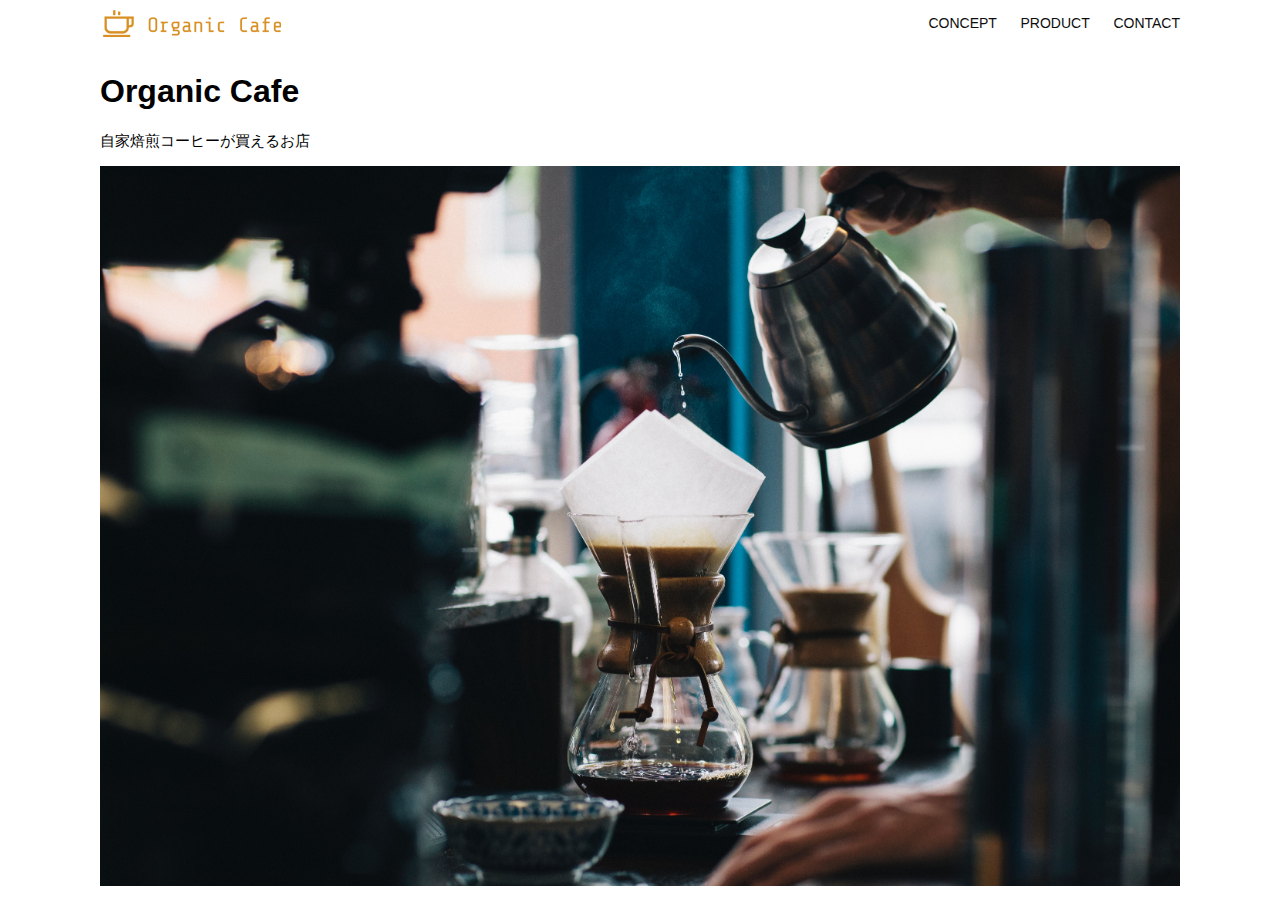
<file: kadai_013/index.html>
<!DOCTYPE html>
<html>
  <head>
    <title>Organic Cafe</title>
    <meta charset="UTF-8" />
    <meta name="description" content="自家焙煎のコーヒーがお家で楽しめるOrganic Cafe"/>
    <meta name="viewport" content="width=device-width, initial-scale=1.0" />
    <link rel="stylesheet" href="style.css" />
  </head>
  <body>
    <!-- ヘッダー -->
    <header>
      <!-- ロゴ -->
      <a href="index.html" id="logo"><img src="images/logo.png" alt="トップページに戻る"/></a>

      <!-- PC用ナビゲーション -->
      <nav id="nav-pc">
        <a href="index.html#concept">CONCEPT</a>
        <a href="index.html#product">PRODUCT</a>
        <a href="index.html#contact">CONTACT</a>
      </nav>

      <img id="menu-sp" src="images/button-menu.png" alt="ナビゲーションを開く" onclick="document.getElementById('nav-sp').style.display = 'block'">

      <nav id="nav-sp">
        <ul>
          <li>
          <img id="close" src="images/button-close.png" alt="ナビゲーションを閉じる" onclick="document.getElementById('nav-sp').style.display = 'none'">
          </li>
          <li>
            <a id="logo-sp" href="index.html" onclick="document.getElementById('nav-sp').style.display = 'none'">
              <img src="images/logo-sp.png" alt="トップページに戻る">
            </a>
          </li>
          <li>
            <a class="menu" href="index.html#concept" onclick="document.getElementById('nav-sp').style.display = 'none'">CONCEPT</a>
          </li>
          <li>
            <a class="menu" href="index.html#product" onclick="document.getElementById('nav-sp').style.display = 'none'">PRODUCT</a>
          </li>
          <li>
            <a class="menu" href="index.html#contact" onclick="document.getElementById('nav-sp').style.display = 'none'">CONTACT</a>
          </li>
      </nav>


    </header>

    <main>
      <article>
        <!-- メインビジュアル -->
        <section id="main-visual">
          <div id="main-message">
            <h1>Organic Cafe</h1>
            <p>自家焙煎コーヒーが買えるお店</p>
          </div>
          <img src="images/main-image.jpg" alt="コーヒーをハンドドリップで淹れる画像"/>
        </section>
      </article>
    </main>
  </body>
</html>
</file>
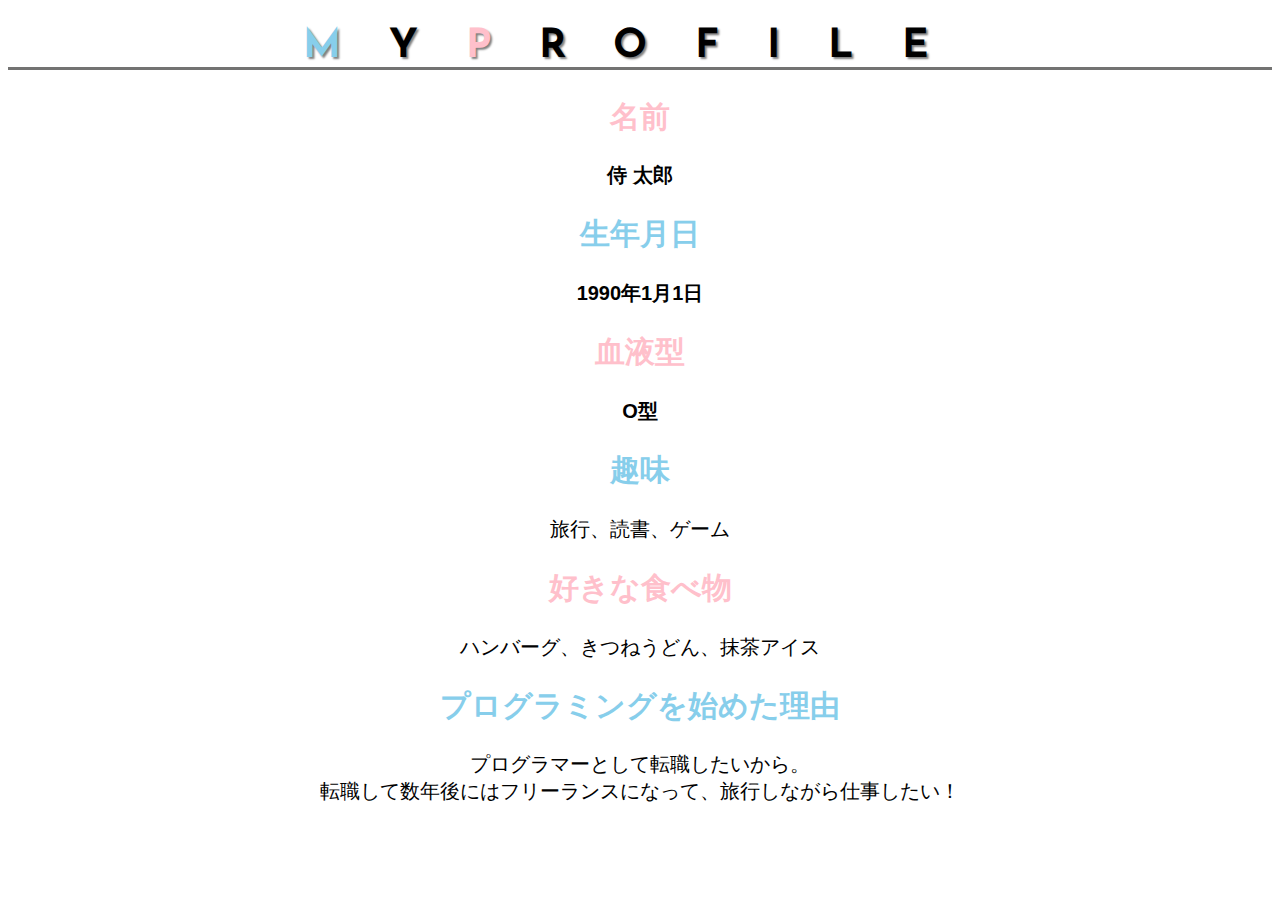
<file: kadai_015/kadai_015.html>
<!DOCTYPE html>
<html>
  <head>
    <title>15章課題</title>
    <meta charset="UTF-8">
    <meta name="description" content="このページは15章の課題です">
    <link rel="stylesheet" href="style.css">
    <link rel="preconnect" href="https://fonts.googleapis.com">
    <link rel="preconnect" href="https://fonts.gstatic.com" crossorigin>
    <link href="https://fonts.googleapis.com/css2?family=Josefin+Sans:ital,wght@0,100..700;1,100..700&family=Noto+Sans+JP&family=Roboto:ital,wght@0,100;0,300;0,400;0,500;0,700;0,900;1,100;1,300;1,400;1,500;1,700;1,900&display=swap" rel="stylesheet">
  </head>
  <body>
    <h1 class="google-fonts"><span class="blue">M</span>Y<span class="pink">P</span>ROFILE</h1>
    <div id="basic">
      <h2 class="pink">名前</h2>
      <p>侍 太郎</p>
      <h2 class="blue">生年月日</h2>
      <p>1990年1月1日</p>
      <h2 class="pink">血液型</h2>
      <p>O型</p>
    </div>
    <h2 class="blue">趣味</h2>
    <p>旅行、読書、ゲーム</p>
    <h2 class="pink">好きな食べ物</h2>
    <p>ハンバーグ、きつねうどん、抹茶アイス</p>
    <h2 class="blue">プログラミングを始めた理由</h2>
    <p>プログラマーとして転職したいから。<br>転職して数年後にはフリーランスになって、旅行しながら仕事したい！</p>
  </body>
</html>
</file>
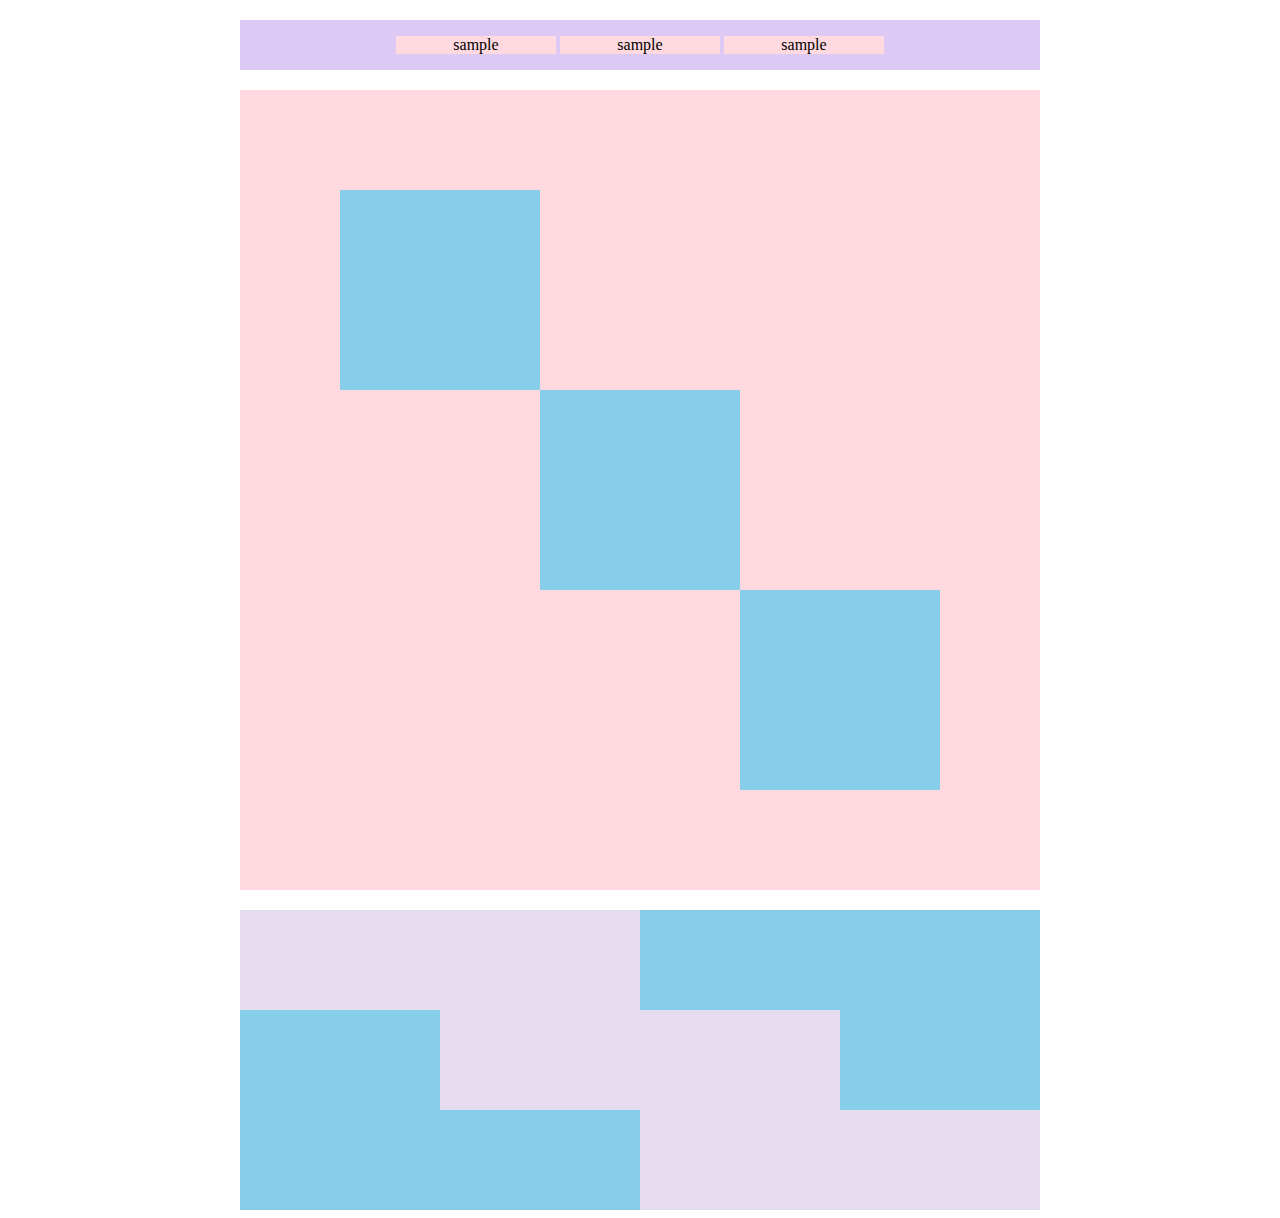
<file: kadai_018/kadai_018.html>
<!DOCTYPE html>
<html>
<head>
  <meta charset="UTF-8">
  <link rel="stylesheet" href="style.css">
  <meta name="description" content="このページは18章の課題です。">
  <title>18章課題</title>
</head>
<body>
  <div id="top">
    <p class="top-child">sample</p>
    <p class="top-child">sample</p>
    <p class="top-child">sample</p>
  </div>
  <div id="middle">
    <div id="middle-child01"></div>
    <div id="middle-child02"></div>
    <div id="middle-child03"></div>
  </div>
  <div id="bottom">
    <div id="bottom-child01"></div>
    <div id="bottom-child02"></div>
    <div id="bottom-child03"></div>
  </div>
</body>
</html>
</file>
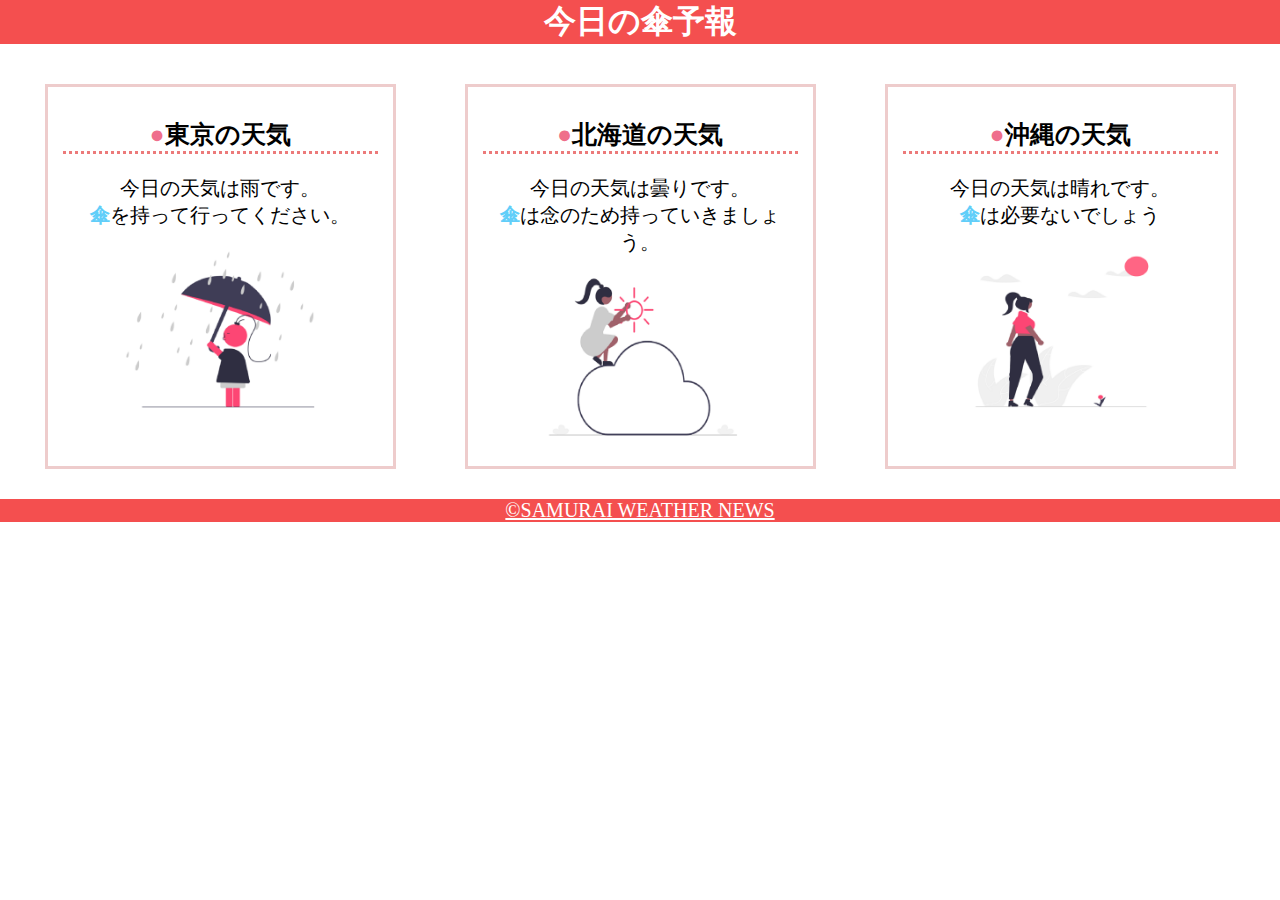
<file: kadai_022/kadai_022.html>
<!DOCTYPE html>
<html>
    <head>
        <meta charset="UTF-8">
        <meta name="viewport" content="width=device-width, initial-scale=1.0">
        <link rel="stylesheet" href="style.css">
        <meta name="description" content="このページは22章の課題です。">
        <title>22章課題</title>
    </head>
    <body>

      <header>
        <h1>今日の傘予報</h1>
      </header>

      <main>

        <div id="parent">
          <div class="contents">
            <h2>東京の天気</h2>
            <p>今日の天気は雨です。</p>
            <p>傘を持って行ってください。</p>
            <img src="images/rainy.png" alt="雨">
          </div>

          <div class="contents">
            <h2>北海道の天気</h2>
            <p>今日の天気は曇りです。</p>
            <p>傘は念のため持っていきましょう。</p>
            <img src="images/cloudy.png" alt="曇り">
          </div>

          <div class="contents">
            <h2>沖縄の天気</h2>
            <p>今日の天気は晴れです。</p>
            <p>傘は必要ないでしょう</p>
            <img src="images/sunny.png" alt="晴れ">
          </div>

        </div>

      </main>

      <footer>
        <a href="https://www.sejuku.net/corp/">&copy;SAMURAI WEATHER NEWS</a>
      </footer>

      </body>
      </html>
</file>
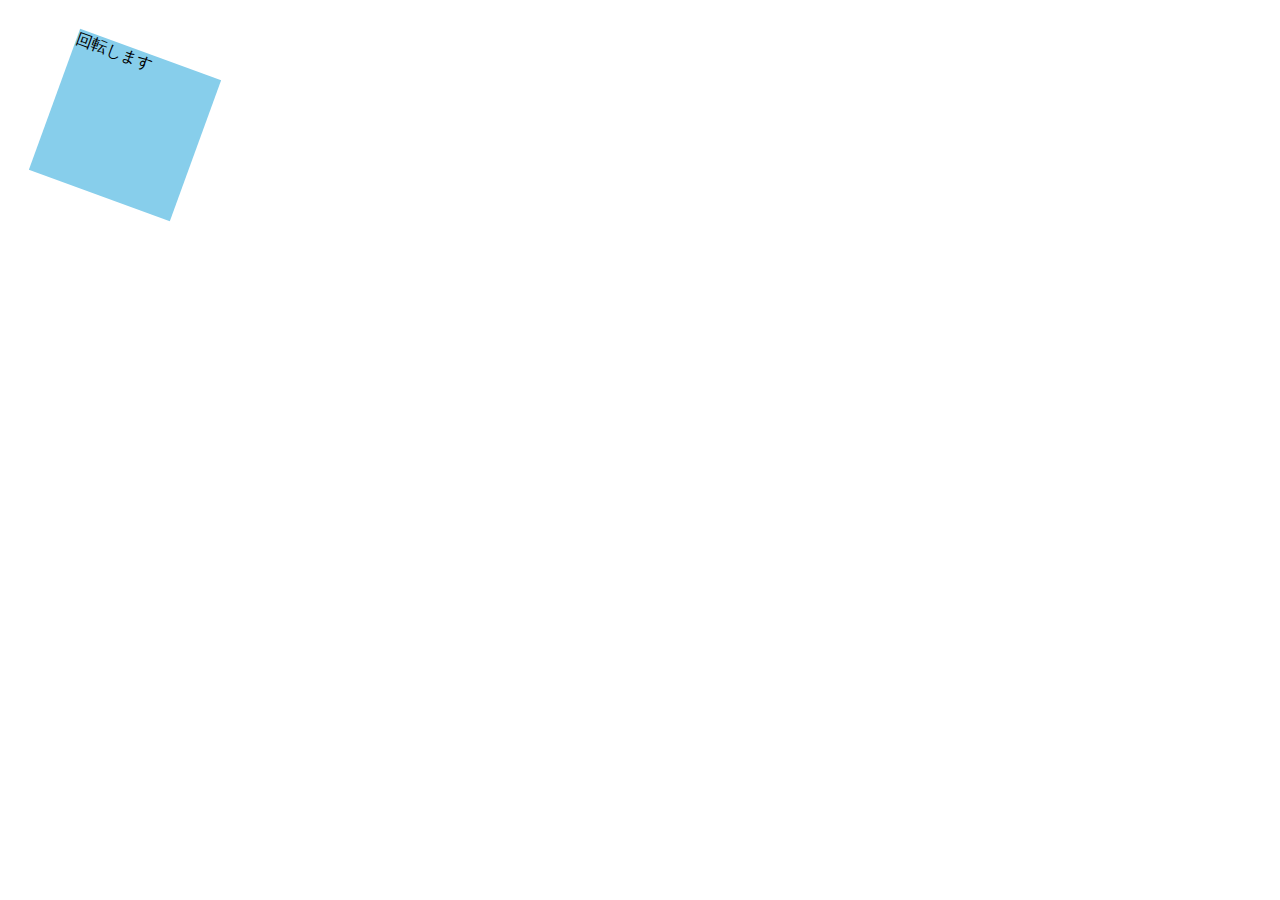
<file: kadai_mdn_css/mdn.html>
<!DOCTYPE html>
<html>

<head>
  <style>
    div {
      position: absolute;
      left: 50px;
      top: 50px;
      width: 150px;
      height: 150px;
      background-color: skyblue;
      rotate: 20deg;
    }
  </style>
</head>

<body>
  <div>
    回転します
  </div>

</body>

</html>
</file>
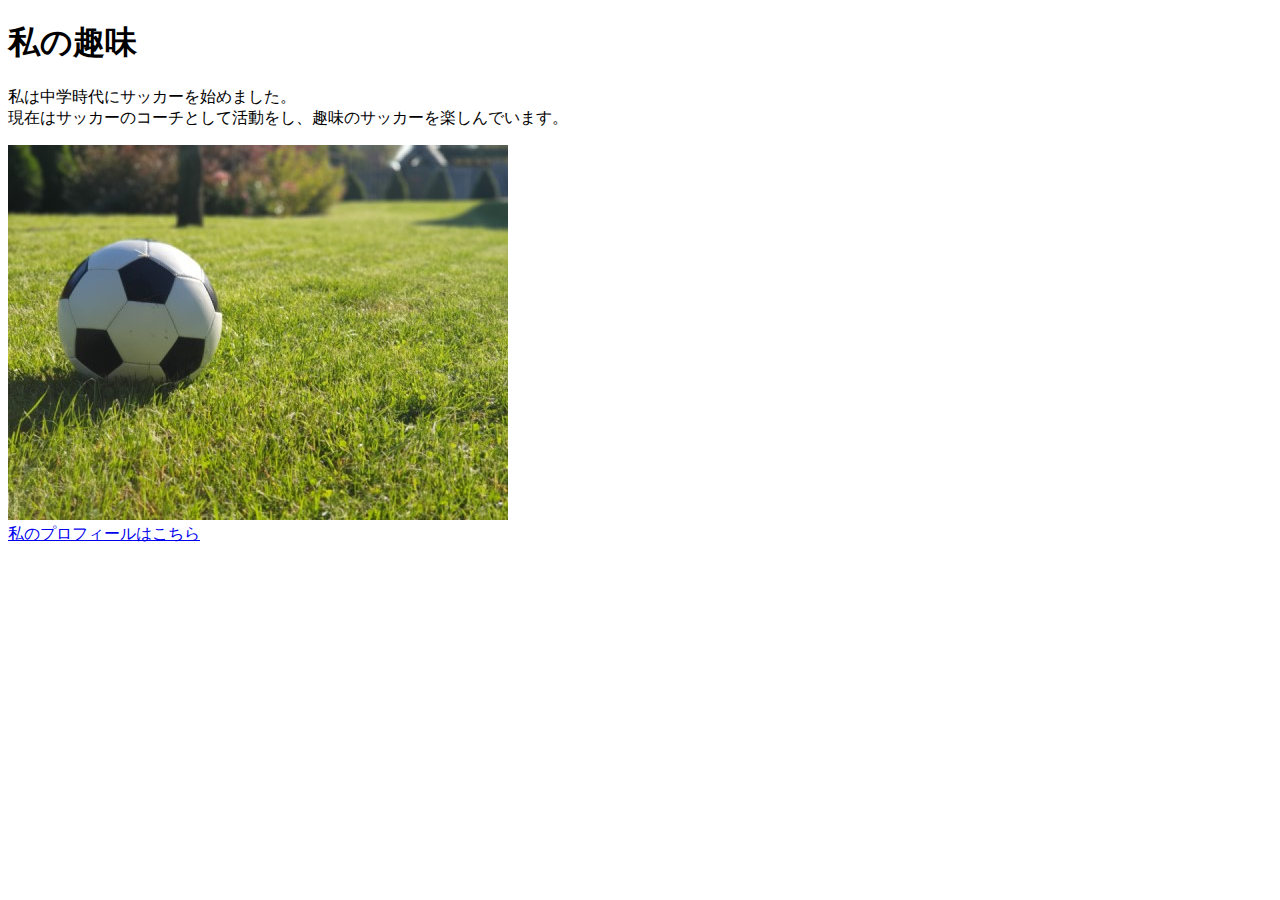
<file: kadai_005/html/kadai_005.html>
<!DOCTYPE html>
<html>
  <head>
    <title>5章課題</title>
    <meta name="description" content="このページは5章の課題です。">
    <meta charset="UTF-8">
  </head>
 <body>
  <h1>私の趣味</h1>
  <p>私は中学時代にサッカーを始めました。<br>
   現在はサッカーのコーチとして活動をし、趣味のサッカーを楽しんでいます。
  </p>
  <img src="../images/sample.jpg"><br>
  <a href="https://x.com/samuraijuku">私のプロフィールはこちら</a>
  </body>
  </html>
</file>
<file: kadai_013/style.css>
/* PC、スマホ共通スタイル */
body {
  font-family: "Source Sans Pro", "Hiragino Kaku Gothic ProN", Meiryo, Arial,
    sans-serif;
}

p {
  font-size: 15px;
}

#main-visual>img {
  width: 100%;
}

/*================
PC用のスタイル 
=================*/
@media screen and (min-width: 768px) {
  /* 横幅設定 */
  body {
    max-width: 1080px;
    min-width: 960px;
    margin: 0 auto 0 auto;
  }
  #menu-sp {
    display: none;
  }

  #nav-sp {
    display: none;
  }

  /* ヘッダー */
  header {
    display: flex;
    justify-content: space-between;
  }

  /* ナビゲーションのレイアウト */
  #nav-pc {
    text-align: right;
    font-size: 14px;
    padding-top: 15px;
  }

  /* ナビゲーションのリンクの装飾設定 */
  #nav-pc>a {
    text-decoration: none;
    margin-left: 20px;
  }

  #nav-pc>a:link {
    color: #0d0d0d;
  }

  #nav-pc>a:visited {
    color: #0d0d0d;
  }

  #nav-pc>a:hover {
    color: #0d0d0d;
    text-decoration: underline;
  }

  #nav-pc>a:active {
    color: #0d0d0d;
  }
}

@media screen and (max-width: 767px) {
  body {
    min-width: 375px;
    margin: 0;
  }

  #nav-pc {
    display: none;
  }

  #menu-sp {
    float: right;
    padding: 0;
  }

  #nav-sp {
    background-color: #ce933e;
    position: absolute;
    left: 0;
    top: 0;
    height: 100%;
    width: 100%;
    display: none;
    z-index: 100;
  }

#nav-sp ul {
  padding-left: 0;
}

#nav-sp li {
  list-style: none;
}

#close {
  position: absolute;
  top: 20px;
  right: 20px;
}

#logo-sp {
  margin: 80px 0 30px 20px;
}

#nav-sp a {
  display: block;
}

#nav-sp > a:link {
  color: #ffffff;
}

#nav-sp a:visited {
  color: #ffffff;
  text-decoration: underline;
}
#nav-sp a:hover {
  color: #ffffff;
  text-decoration: underline;
}

#nav-sp a:active {
  color: #ffffff;
}

#nav-sp .menu {
  text-decoration: none;
  display: block;
  margin: 0 20px 0 20px;
  height: 44px;
  font-size: 16px;
  background-image: url("images/arrow.png");
  background-repeat: no-repeat;
  background-position: right top;
}

}
</file>
<file: kadai_015/style.css>
body {
  font-family: "Arial", "meiryo", sans-serif;
}
:root {
  font-size: 20px;
}
.blue {
  color: skyblue;
}
.pink {
  color: rgb(255,192,203);
}
.google-fonts {
  font-family: "Josefin Sans", sans-serif;
  font-optical-sizing: auto;
  font-style: normal;
  font-size: 2rem;
  letter-spacing: 1.2em;
  text-shadow: 2px 2px 2px gray;
  border-bottom: solid 3px rgb(115,115,114);
  }
  body {
    text-align: center;
  }
  #basic p {
    font-weight: bold;
  }
</file>
<file: kadai_018/style.css>
#top {
 width: 800px;
 background-color: #dcc9f4;
 margin: 20px;
 margin-left: auto;
 margin-right: auto;
 text-align: center;
}
.top-child {
  width: 20%;
  display: inline-block;
  background-color: #ffd9df;
}
#middle {
  position: relative;
  width: 800px;
  height: 800px;
  margin: 20px;
  margin-left: auto;
  margin-right: auto;
  background-color: #ffd9df;
}
#middle-child01 {
  position: absolute;
  top: 100px;
  left: 100px;
  width: 200px;
  height: 200px;
  background-color: #87ceeb;
}
#middle-child02 {
  position: absolute;
  top: 300px;
  left: 300px;
  width: 200px;
  height: 200px;
  background-color: #87ceeb;
}
#middle-child03 {
  position: absolute;
  top: 500px;
  left: 500px;
  width: 200px;
  height: 200px;
  background-color: #87ceeb;
}
#bottom {
  width: 800px;
  height: 300px;
  margin-left: auto;
  margin-right: auto;
  background-color: #87ceeb;
}
#bottom-child01 {
  width: 400px;
  height: 100px;
  background-color: #e5dcf0;
}
#bottom-child02 {
  position: relative;
  left: 200px;
  width: 400px;
  height: 100px;
  background-color: #e5dcf0;
}
#bottom-child03 {
  position: relative;
  left: 400px;
  width: 400px;
  height: 100px;
  background-color: #e5dcf0;
}
</file>
<file: kadai_022/style.css>
h1 {
  margin: 0;
}
p {
  margin: 0;
  font-size: 20px;
}
body {
  margin: 0;
}
a {
  font-size: 20px;
}
header {
  margin-bottom: 20px;
  background-color: rgb(244, 79, 79);
  text-align: center;
}
h1 {
  color: rgb(255, 255, 255);
}
main {
  margin: 10px;
}
#parent {
  display: flex;
  justify-content: space-around;
}
.contents {
  border: solid 3px rgb(238, 204, 204);
  flex-basis: 25%;
  padding: 10px 15px;
  margin: 20px 0px;
  text-align: center;
}
h2 {
  font-size: 25px;
  border-bottom: dotted 3px rgb(236, 122, 122);
}
h2::before {
  content: "●";
  color: rgb(239, 111, 139);
}
.contents p:nth-of-type(2)::first-letter {
  font-weight: bold;
  color: rgb(97, 206, 249);
}
img {
  margin: 10px 0px;
  width: 70%;
}
footer {
  background-color: rgb(244, 79, 79);
  text-align: center;
}
a {
  color: rgb(255, 255, 255);
}
a:visited {
  color: rgb(193, 234, 251);
}
a:hover {
  color: rgb(245, 178, 168);
}
@media screen and (max-width: 768px) {
  h2 {
    font-size: 30px;
  }
  p {
    font-size: 25px;
  }
  #parent {
    display: flex;
    flex-direction: column;
  }
}
</file>
